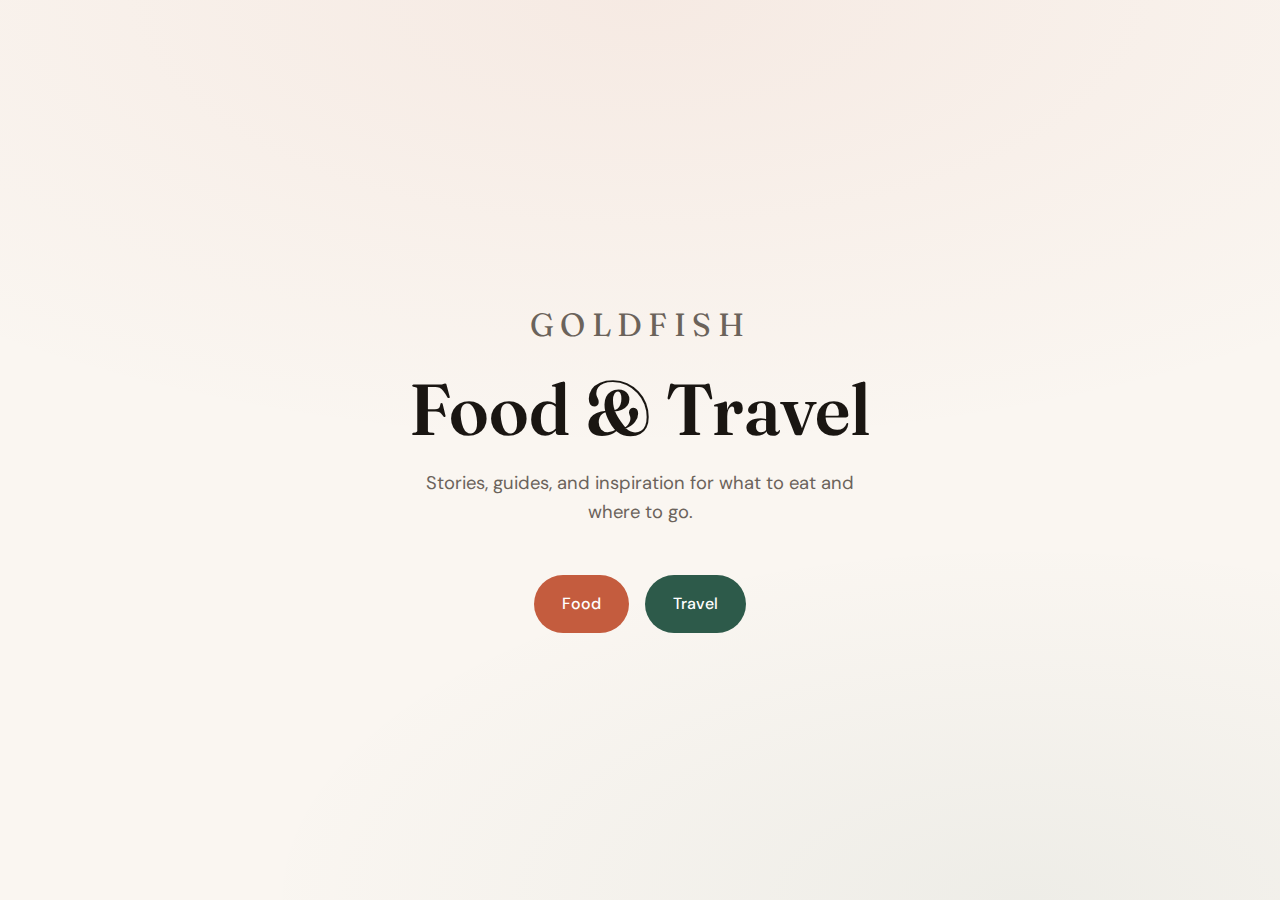
<file: index.html>
<!DOCTYPE html>
<html lang="en">
<head>
  <meta charset="UTF-8">
  <meta name="viewport" content="width=device-width, initial-scale=1.0">
  <title>Goldfish — Food & Travel</title>
  <link rel="preconnect" href="https://fonts.googleapis.com">
  <link rel="preconnect" href="https://fonts.gstatic.com" crossorigin>
  <link href="https://fonts.googleapis.com/css2?family=DM+Sans:ital,opsz,wght@0,9..40,400;0,9..40,500;0,9..40,600;1,9..40,400&family=Fraunces:opsz,wght@9..144,500;9..144,600;9..144,700&display=swap" rel="stylesheet">
  <link rel="stylesheet" href="styles.css">
</head>
<body>
  <main class="landing">
    <p class="logo">Goldfish</p>
    <h1>Food & Travel</h1>
    <p class="tagline">Stories, guides, and inspiration for what to eat and where to go.</p>
    <div class="cta-group">
      <a href="food.html" class="cta cta--food">Food</a>
      <a href="travel.html" class="cta cta--travel">Travel</a>
    </div>
  </main>
</body>
</html>
</file>
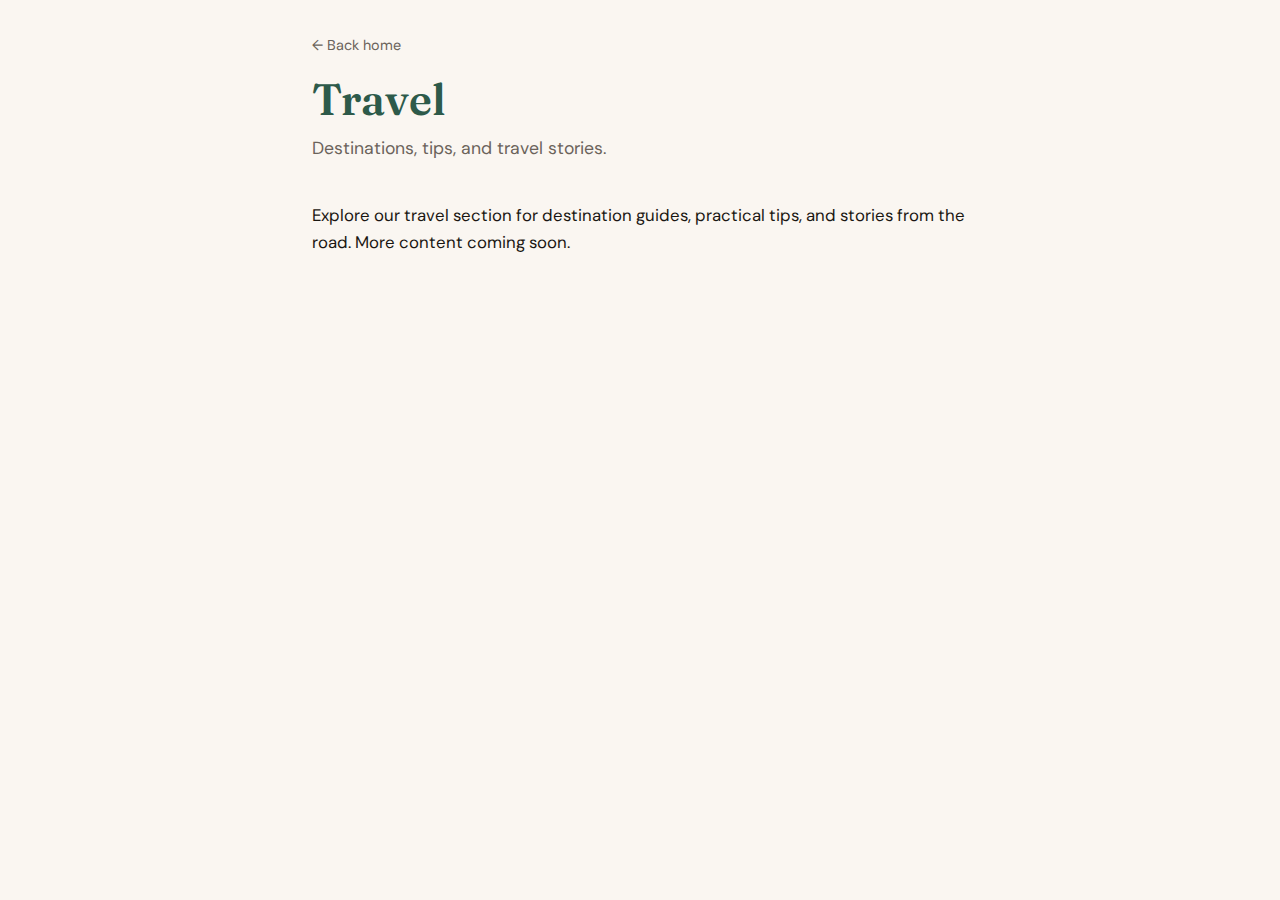
<file: travel.html>
<!DOCTYPE html>
<html lang="en">
<head>
  <meta charset="UTF-8">
  <meta name="viewport" content="width=device-width, initial-scale=1.0">
  <title>Travel — Goldfish</title>
  <link rel="preconnect" href="https://fonts.googleapis.com">
  <link rel="preconnect" href="https://fonts.gstatic.com" crossorigin>
  <link href="https://fonts.googleapis.com/css2?family=DM+Sans:ital,opsz,wght@0,9..40,400;0,9..40,500;0,9..40,600;1,9..40,400&family=Fraunces:opsz,wght@9..144,500;9..144,600;9..144,700&display=swap" rel="stylesheet">
  <link rel="stylesheet" href="styles.css">
</head>
<body class="travel-page">
  <main class="page">
    <header class="page-header">
      <a href="index.html" class="back-link">← Back home</a>
      <h1>Travel</h1>
      <p class="lead">Destinations, tips, and travel stories.</p>
    </header>
    <div class="page-content">
      <p>Explore our travel section for destination guides, practical tips, and stories from the road. More content coming soon.</p>
    </div>
  </main>
</body>
</html>
</file>
<file: styles.css>
/* Food & Travel – shared styles */
:root {
  --bg: #faf6f1;
  --ink: #1a1612;
  --accent-food: #c45c3e;
  --accent-travel: #2d5a4a;
  --muted: #6b635b;
  --card: #fffbf6;
  --font-display: "Fraunces", "Georgia", serif;
  --font-body: "DM Sans", system-ui, sans-serif;
}

* {
  box-sizing: border-box;
}

html {
  scroll-behavior: smooth;
}

body {
  margin: 0;
  font-family: var(--font-body);
  background: var(--bg);
  color: var(--ink);
  line-height: 1.6;
  min-height: 100vh;
}

h1, h2, h3 {
  font-family: var(--font-display);
  font-weight: 600;
  line-height: 1.2;
}

a {
  color: inherit;
  text-decoration: none;
}

/* Landing page */
.landing {
  min-height: 100vh;
  display: flex;
  flex-direction: column;
  align-items: center;
  justify-content: center;
  padding: 2rem;
  text-align: center;
  background: 
    radial-gradient(ellipse 80% 50% at 50% 0%, rgba(196, 92, 62, 0.08), transparent),
    radial-gradient(ellipse 60% 40% at 80% 100%, rgba(45, 90, 74, 0.06), transparent),
    var(--bg);
}

.landing .logo {
  font-family: var(--font-display);
  font-size: clamp(1.5rem, 4vw, 2rem);
  letter-spacing: 0.2em;
  text-transform: uppercase;
  color: var(--muted);
  margin-bottom: 1rem;
}

.landing h1 {
  font-size: clamp(2.5rem, 8vw, 4.5rem);
  max-width: 14ch;
  margin: 0 auto 1rem;
}

.landing .tagline {
  font-size: 1.15rem;
  color: var(--muted);
  max-width: 36ch;
  margin: 0 auto 3rem;
}

.cta-group {
  display: flex;
  flex-wrap: wrap;
  gap: 1rem;
  justify-content: center;
}

.cta {
  display: inline-flex;
  align-items: center;
  gap: 0.5rem;
  padding: 1rem 1.75rem;
  font-family: var(--font-body);
  font-size: 1rem;
  font-weight: 500;
  border-radius: 999px;
  border: none;
  cursor: pointer;
  transition: transform 0.2s, box-shadow 0.2s;
}

.cta:hover {
  transform: translateY(-2px);
  box-shadow: 0 8px 24px rgba(0, 0, 0, 0.12);
}

.cta--food {
  background: var(--accent-food);
  color: #fff;
}

.cta--travel {
  background: var(--accent-travel);
  color: #fff;
}

/* Inner pages layout */
.page {
  min-height: 100vh;
  padding: 2rem;
  max-width: 720px;
  margin: 0 auto;
}

.page-header {
  margin-bottom: 2.5rem;
}

.back-link {
  display: inline-flex;
  align-items: center;
  gap: 0.35rem;
  font-size: 0.9rem;
  color: var(--muted);
  margin-bottom: 1rem;
}

.back-link:hover {
  color: var(--ink);
}

.page h1 {
  font-size: clamp(2rem, 5vw, 2.75rem);
  margin: 0 0 0.5rem;
}

.page .lead {
  font-size: 1.1rem;
  color: var(--muted);
  margin: 0;
}

.page-content {
  font-size: 1.05rem;
}

.page-content p {
  margin: 0 0 1.25rem;
}

.page-content h2 {
  font-size: 1.5rem;
  margin: 2rem 0 0.75rem;
}

/* Food page accent */
.food-page .page-header h1,
.food-page .back-link:hover { color: var(--accent-food); }

/* Travel page accent */
.travel-page .page-header h1,
.travel-page .back-link:hover { color: var(--accent-travel); }
</file>
